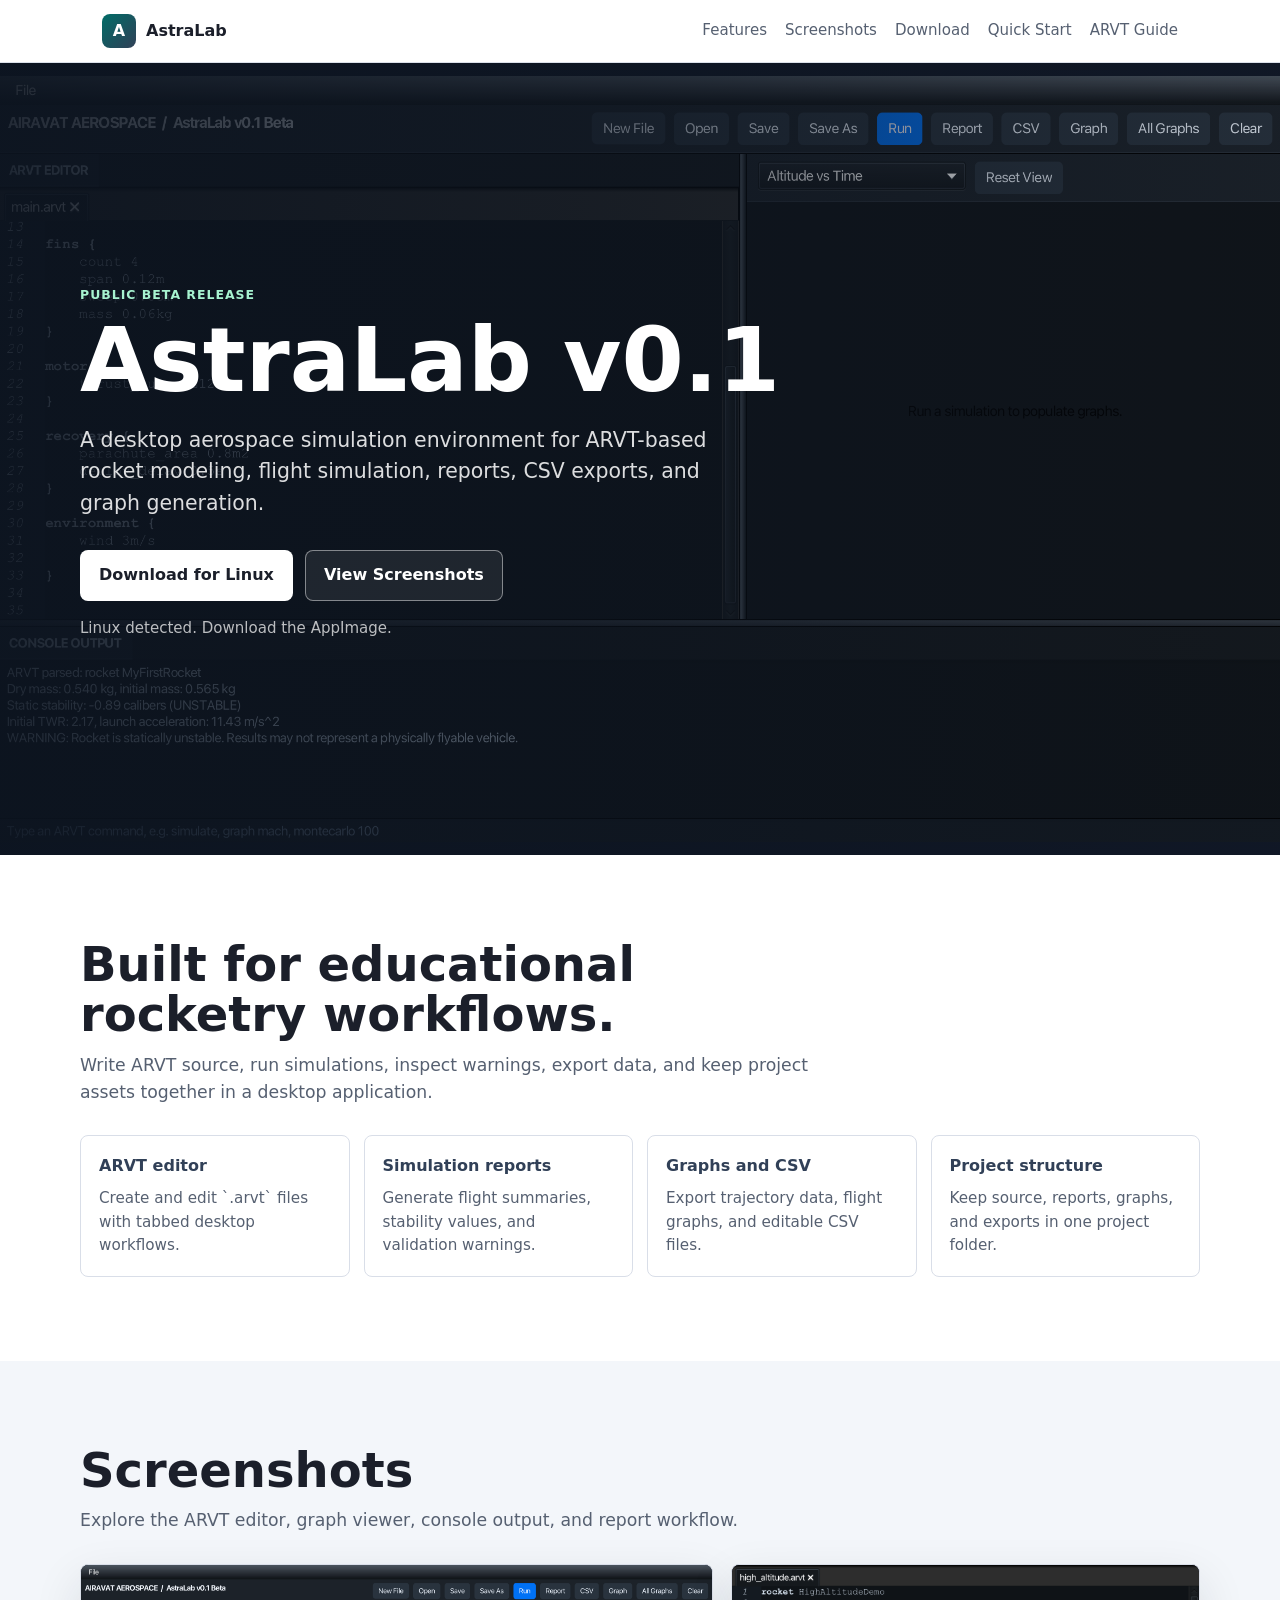
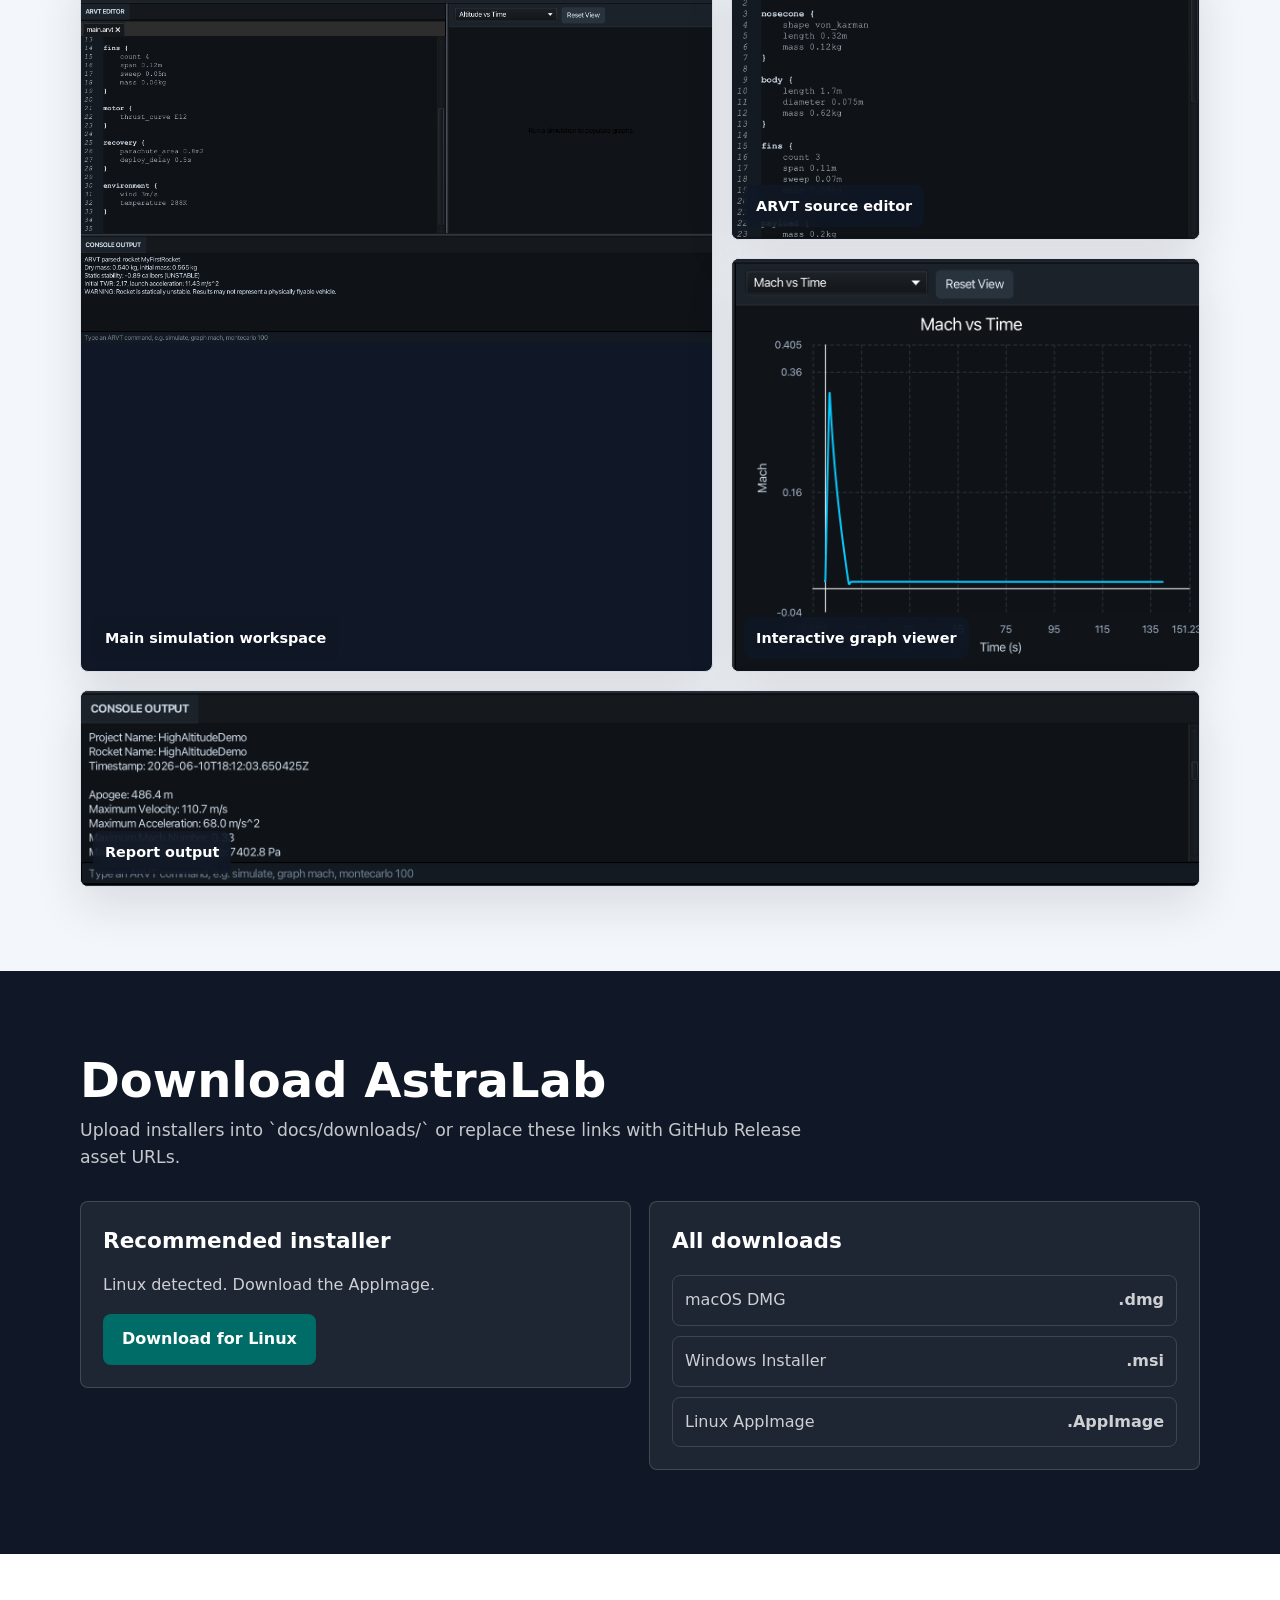
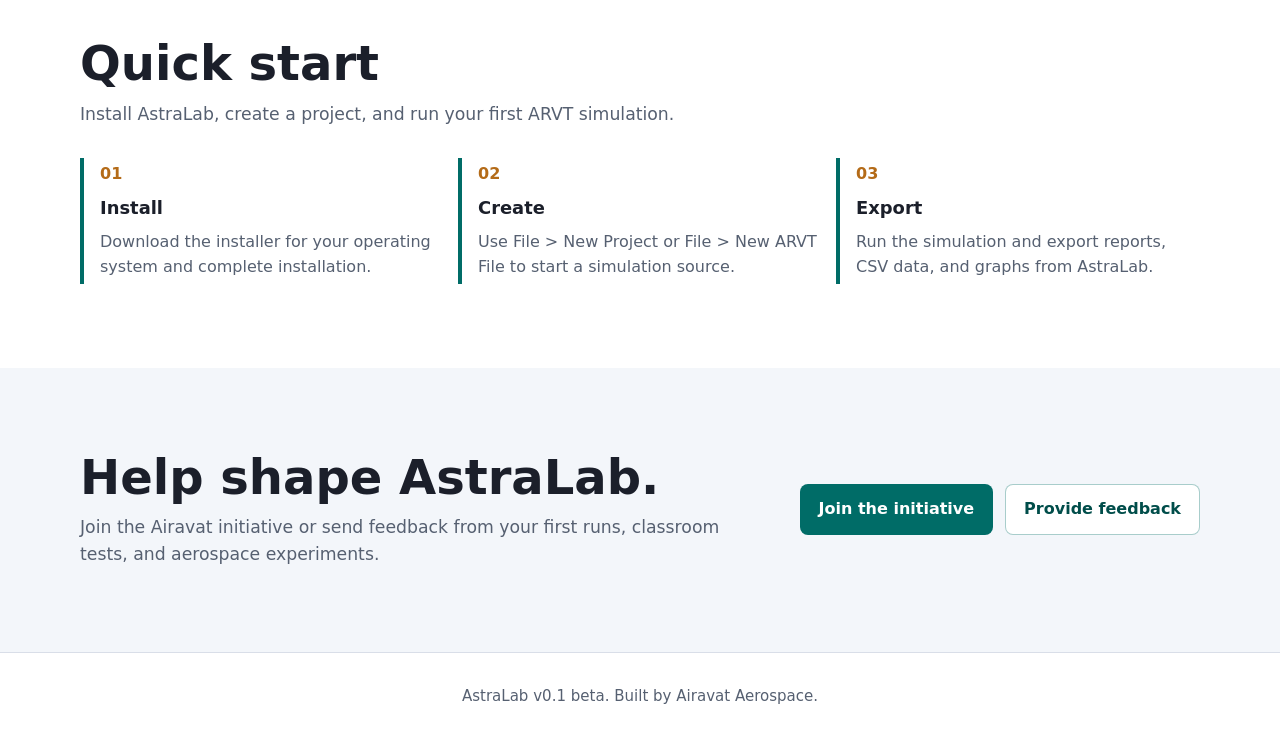
<file: index.html>
<!doctype html>
<html lang="en">
<head>
  <meta charset="utf-8">
  <meta name="viewport" content="width=device-width, initial-scale=1">
  <meta name="description" content="AstraLab is a JavaFX desktop aerospace simulation environment built around ARVT.">
  <title>AstraLab v0.1 | Aerospace Simulation Environment</title>
  <style>
    :root {
      color-scheme: light;
      --ink: #1b1f2a;
      --muted: #566071;
      --line: #d9dee8;
      --surface: #ffffff;
      --soft: #f3f6fa;
      --accent: #006c67;
      --accent-dark: #004d4a;
      --steel: #314057;
      --amber: #b46b18;
      --shadow: 0 18px 48px rgba(27, 31, 42, 0.12);
      font-family: Inter, ui-sans-serif, system-ui, -apple-system, BlinkMacSystemFont, "Segoe UI", sans-serif;
    }

    * {
      box-sizing: border-box;
    }

    body {
      margin: 0;
      color: var(--ink);
      background: var(--surface);
      line-height: 1.55;
    }

    a {
      color: inherit;
    }

    .site-header {
      position: sticky;
      top: 0;
      z-index: 5;
      border-bottom: 1px solid rgba(217, 222, 232, 0.9);
      background: rgba(255, 255, 255, 0.92);
      backdrop-filter: blur(14px);
    }

    .nav {
      max-width: 1120px;
      margin: 0 auto;
      padding: 14px 22px;
      display: flex;
      align-items: center;
      justify-content: space-between;
      gap: 24px;
    }

    .brand {
      display: flex;
      align-items: center;
      gap: 10px;
      text-decoration: none;
      font-weight: 800;
      letter-spacing: 0;
    }

    .brand-mark {
      width: 34px;
      height: 34px;
      border-radius: 8px;
      display: grid;
      place-items: center;
      color: #fff;
      background: linear-gradient(135deg, var(--accent), var(--steel));
      font-weight: 900;
    }

    .nav-links {
      display: flex;
      align-items: center;
      gap: 18px;
      font-size: 0.94rem;
      color: var(--muted);
    }

    .nav-links a {
      text-decoration: none;
    }

    .nav-links a:hover {
      color: var(--ink);
    }

    .hero {
      min-height: 88vh;
      display: grid;
      align-items: center;
      background:
        linear-gradient(90deg, rgba(12, 20, 32, 0.9), rgba(12, 20, 32, 0.62), rgba(12, 20, 32, 0.18)),
        url("docs/assets/screenshots/app-overview.png");
      background-color: #111827;
      background-position: center, right center;
      background-repeat: no-repeat;
      background-size: cover, contain;
      color: #fff;
    }

    .hero-inner,
    .section-inner {
      width: min(1120px, calc(100% - 44px));
      margin: 0 auto;
    }

    .hero-content {
      max-width: 720px;
      padding: 94px 0 72px;
    }

    .eyebrow {
      color: #a7f3d0;
      font-weight: 800;
      text-transform: uppercase;
      letter-spacing: 0.08em;
      font-size: 0.78rem;
      margin: 0 0 14px;
    }

    h1 {
      margin: 0;
      font-size: clamp(2.7rem, 7vw, 5.7rem);
      line-height: 0.94;
      letter-spacing: 0;
    }

    .hero-copy {
      max-width: 640px;
      margin: 22px 0 30px;
      font-size: clamp(1.05rem, 2vw, 1.28rem);
      color: rgba(255, 255, 255, 0.86);
    }

    .actions {
      display: flex;
      flex-wrap: wrap;
      gap: 12px;
      align-items: center;
    }

    .button {
      min-height: 46px;
      display: inline-flex;
      align-items: center;
      justify-content: center;
      gap: 10px;
      border: 1px solid transparent;
      border-radius: 8px;
      padding: 12px 18px;
      font-weight: 800;
      text-decoration: none;
      cursor: pointer;
    }

    .button.primary {
      background: #ffffff;
      color: var(--ink);
    }

    .button.secondary {
      border-color: rgba(255, 255, 255, 0.45);
      color: #ffffff;
      background: rgba(255, 255, 255, 0.08);
    }

    .button.dark {
      color: #ffffff;
      background: var(--accent);
    }

    .button.dark:hover {
      background: var(--accent-dark);
    }

    .release-note {
      margin-top: 16px;
      color: rgba(255, 255, 255, 0.72);
      font-size: 0.94rem;
    }

    section {
      padding: 84px 0;
    }

    .intro {
      background: var(--surface);
    }

    .section-heading {
      max-width: 760px;
      margin-bottom: 30px;
    }

    h2 {
      margin: 0 0 12px;
      font-size: clamp(2rem, 4vw, 3rem);
      line-height: 1.05;
      letter-spacing: 0;
    }

    .section-heading p {
      margin: 0;
      color: var(--muted);
      font-size: 1.08rem;
    }

    .feature-grid {
      display: grid;
      grid-template-columns: repeat(4, 1fr);
      gap: 14px;
    }

    .feature {
      border: 1px solid var(--line);
      border-radius: 8px;
      padding: 18px;
      background: var(--surface);
    }

    .feature strong {
      display: block;
      margin-bottom: 8px;
      color: var(--steel);
    }

    .feature p {
      margin: 0;
      color: var(--muted);
      font-size: 0.95rem;
    }

    .screenshots {
      background: var(--soft);
    }

    .screenshot-grid {
      display: grid;
      grid-template-columns: 1.35fr 1fr;
      gap: 18px;
      align-items: stretch;
    }

    .screenshot-frame {
      position: relative;
      margin: 0;
      border: 1px solid var(--line);
      border-radius: 8px;
      background: #101827;
      box-shadow: var(--shadow);
      overflow: hidden;
    }

    .screenshot-frame.wide {
      grid-column: 1 / -1;
    }

    .screenshot-frame img {
      display: block;
      width: 100%;
      height: auto;
      object-fit: contain;
      object-position: center;
    }

    .screenshot-frame figcaption {
      position: absolute;
      left: 12px;
      bottom: 12px;
      padding: 10px 12px;
      border-radius: 8px;
      color: #ffffff;
      background: rgba(16, 24, 39, 0.82);
      font-weight: 800;
      font-size: 0.9rem;
      backdrop-filter: blur(10px);
    }

    .side-stack {
      display: grid;
      gap: 18px;
    }

    .download {
      background: #101827;
      color: #ffffff;
    }

    .download .section-heading p {
      color: rgba(255, 255, 255, 0.76);
    }

    .download-panel {
      display: grid;
      grid-template-columns: 1fr 1fr;
      gap: 18px;
      align-items: start;
    }

    .download-box {
      border-radius: 8px;
      border: 1px solid rgba(255, 255, 255, 0.16);
      background: rgba(255, 255, 255, 0.06);
      padding: 22px;
    }

    .download-box h3 {
      margin: 0 0 10px;
      font-size: 1.35rem;
    }

    .download-box p,
    .download-list {
      color: rgba(255, 255, 255, 0.78);
    }

    .download-list {
      display: grid;
      gap: 10px;
      margin-top: 18px;
    }

    .download-row {
      display: flex;
      align-items: center;
      justify-content: space-between;
      gap: 12px;
      padding: 12px;
      border: 1px solid rgba(255, 255, 255, 0.14);
      border-radius: 8px;
      text-decoration: none;
    }

    .download-row:hover {
      background: rgba(255, 255, 255, 0.08);
    }

    .quickstart {
      background: var(--surface);
    }

    .community {
      background: var(--soft);
    }

    .community-inner {
      display: grid;
      grid-template-columns: 1fr auto;
      gap: 28px;
      align-items: center;
    }

    .community-copy {
      max-width: 720px;
    }

    .community-copy p {
      margin: 0;
      color: var(--muted);
      font-size: 1.08rem;
    }

    .button.outline {
      color: var(--accent-dark);
      border-color: rgba(0, 108, 103, 0.34);
      background: #ffffff;
    }

    .button.outline:hover {
      border-color: var(--accent);
    }

    .steps {
      display: grid;
      grid-template-columns: repeat(3, 1fr);
      gap: 14px;
      counter-reset: steps;
    }

    .step {
      counter-increment: steps;
      border-left: 4px solid var(--accent);
      padding: 4px 0 4px 16px;
    }

    .step::before {
      content: counter(steps, decimal-leading-zero);
      display: block;
      margin-bottom: 8px;
      color: var(--amber);
      font-weight: 900;
    }

    .step h3 {
      margin: 0 0 8px;
      font-size: 1.12rem;
    }

    .step p {
      margin: 0;
      color: var(--muted);
    }

    .footer {
      padding: 32px 22px;
      border-top: 1px solid var(--line);
      color: var(--muted);
      text-align: center;
      font-size: 0.94rem;
    }

    @media (max-width: 860px) {
      .nav {
        align-items: flex-start;
        flex-direction: column;
      }

      .nav-links {
        flex-wrap: wrap;
      }

      .hero {
        min-height: 82vh;
        background:
          linear-gradient(180deg, rgba(12, 20, 32, 0.9), rgba(12, 20, 32, 0.68)),
          url("docs/assets/screenshots/app-overview.png");
        background-repeat: no-repeat;
        background-position: center, center bottom;
        background-size: cover, contain;
      }

      .feature-grid,
      .screenshot-grid,
      .download-panel,
      .steps,
      .community-inner {
        grid-template-columns: 1fr;
      }

      .community-inner .actions {
        justify-content: flex-start;
      }

    }
  </style>
</head>
<body>
  <header class="site-header">
    <nav class="nav" aria-label="Main navigation">
      <a class="brand" href="#top" aria-label="AstraLab home">
        <span class="brand-mark">A</span>
        <span>AstraLab</span>
      </a>
      <div class="nav-links">
        <a href="#features">Features</a>
        <a href="#screenshots">Screenshots</a>
        <a href="#download">Download</a>
        <a href="docs/QuickStart.pdf" target="_blank" rel="noopener" type="application/pdf">Quick Start</a>
        <a href="docs/ARVT_Guide.pdf" target="_blank" rel="noopener" type="application/pdf">ARVT Guide</a>
      </div>
    </nav>
  </header>

  <main id="top">
    <section class="hero" aria-label="AstraLab overview">
      <div class="hero-inner">
        <div class="hero-content">
          <p class="eyebrow">Public beta release</p>
          <h1>AstraLab v0.1</h1>
          <p class="hero-copy">
            A desktop aerospace simulation environment for ARVT-based rocket modeling,
            flight simulation, reports, CSV exports, and graph generation.
          </p>
          <div class="actions">
            <a class="button primary" id="primaryDownload" href="#download" download>Download AstraLab</a>
            <a class="button secondary" href="#screenshots">View Screenshots</a>
          </div>
          <p class="release-note" id="detectedPlatform">Choose your installer below.</p>
        </div>
      </div>
    </section>

    <section class="intro" id="features">
      <div class="section-inner">
        <div class="section-heading">
          <h2>Built for educational rocketry workflows.</h2>
          <p>
            Write ARVT source, run simulations, inspect warnings, export data, and keep
            project assets together in a desktop application.
          </p>
        </div>
        <div class="feature-grid">
          <article class="feature">
            <strong>ARVT editor</strong>
            <p>Create and edit `.arvt` files with tabbed desktop workflows.</p>
          </article>
          <article class="feature">
            <strong>Simulation reports</strong>
            <p>Generate flight summaries, stability values, and validation warnings.</p>
          </article>
          <article class="feature">
            <strong>Graphs and CSV</strong>
            <p>Export trajectory data, flight graphs, and editable CSV files.</p>
          </article>
          <article class="feature">
            <strong>Project structure</strong>
            <p>Keep source, reports, graphs, and exports in one project folder.</p>
          </article>
        </div>
      </div>
    </section>

    <section class="screenshots" id="screenshots">
      <div class="section-inner">
        <div class="section-heading">
          <h2>Screenshots</h2>
          <p>Explore the ARVT editor, graph viewer, console output, and report workflow.</p>
        </div>
        <div class="screenshot-grid">
          <figure class="screenshot-frame large">
            <img src="docs/assets/screenshots/app-overview.png" alt="AstraLab desktop interface with ARVT editor, graph panel, and console warnings.">
            <figcaption>Main simulation workspace</figcaption>
          </figure>
          <div class="side-stack">
            <figure class="screenshot-frame">
              <img src="docs/assets/screenshots/arvt-editor.png" alt="AstraLab ARVT editor showing a high altitude rocket source file.">
              <figcaption>ARVT source editor</figcaption>
            </figure>
            <figure class="screenshot-frame">
              <img src="docs/assets/screenshots/graph-viewer.png" alt="AstraLab graph viewer showing Mach versus time.">
              <figcaption>Interactive graph viewer</figcaption>
            </figure>
          </div>
          <figure class="screenshot-frame wide">
            <img src="docs/assets/screenshots/report-output.png" alt="AstraLab console report output with apogee, velocity, acceleration, Mach number, and dynamic pressure.">
            <figcaption>Report output</figcaption>
          </figure>
        </div>
      </div>
    </section>

    <section class="download" id="download">
      <div class="section-inner">
        <div class="section-heading">
          <h2>Download AstraLab</h2>
          <p>
            Upload installers into `docs/downloads/` or replace these links with GitHub
            Release asset URLs.
          </p>
        </div>
        <div class="download-panel">
          <article class="download-box">
            <h3>Recommended installer</h3>
            <p id="recommendedText">Select the installer for your operating system.</p>
            <a class="button dark" id="recommendedDownload" href="docs/downloads/AstraLab-1.0.0.dmg" download>
              Download for macOS
            </a>
          </article>
          <article class="download-box">
            <h3>All downloads</h3>
            <div class="download-list">
              <a class="download-row" href="docs/downloads/AstraLab-1.0.0.dmg" download>
                <span>macOS DMG</span>
                <strong>.dmg</strong>
              </a>
              <a class="download-row" href="https://github.com/Dhpla12/The-Airavat-Initiative-AstraLab/releases/latest/download/AstraLab-1.0.0.msi">
                <span>Windows Installer</span>
                <strong>.msi</strong>
              </a>
              <a class="download-row" href="https://github.com/Dhpla12/The-Airavat-Initiative-AstraLab/releases/latest/download/AstraLab-1.0.0.AppImage">
                <span>Linux AppImage</span>
                <strong>.AppImage</strong>
              </a>
            </div>
          </article>
        </div>
      </div>
    </section>

    <section class="quickstart">
      <div class="section-inner">
        <div class="section-heading">
          <h2>Quick start</h2>
          <p>Install AstraLab, create a project, and run your first ARVT simulation.</p>
        </div>
        <div class="steps">
          <article class="step">
            <h3>Install</h3>
            <p>Download the installer for your operating system and complete installation.</p>
          </article>
          <article class="step">
            <h3>Create</h3>
            <p>Use File > New Project or File > New ARVT File to start a simulation source.</p>
          </article>
          <article class="step">
            <h3>Export</h3>
            <p>Run the simulation and export reports, CSV data, and graphs from AstraLab.</p>
          </article>
        </div>
      </div>
    </section>

    <section class="community" id="community">
      <div class="section-inner community-inner">
        <div class="community-copy">
          <h2>Help shape AstraLab.</h2>
          <p>
            Join the Airavat initiative or send feedback from your first runs,
            classroom tests, and aerospace experiments.
          </p>
        </div>
        <div class="actions">
          <a class="button dark" href="https://forms.gle/S9xN9F7RcoXBY46h9" target="_blank" rel="noopener">Join the initiative</a>
          <a class="button outline" href="https://forms.gle/KiEys1QFPzZQ9gyn6" target="_blank" rel="noopener">Provide feedback</a>
        </div>
      </div>
    </section>
  </main>

  <footer class="footer">
    <span>AstraLab v0.1 beta. Built by Airavat Aerospace.</span>
  </footer>

  <script>
    const downloads = {
      mac: {
        label: "Download for macOS",
        href: "docs/downloads/AstraLab-1.0.0.dmg",
        note: "macOS detected. Download the DMG installer."
      },
      windows: {
        label: "Download for Windows",
        href: "https://github.com/Dhpla12/The-Airavat-Initiative-AstraLab/releases/latest/download/AstraLab-1.0.0.msi",
        note: "Windows detected. Download the MSI installer."
      },
      linux: {
        label: "Download for Linux",
        href: "https://github.com/Dhpla12/The-Airavat-Initiative-AstraLab/releases/latest/download/AstraLab-1.0.0.AppImage",
        note: "Linux detected. Download the AppImage."
      }
    };

    function detectPlatform() {
      const platform = navigator.userAgentData?.platform || navigator.platform || navigator.userAgent;
      const value = platform.toLowerCase();
      if (value.includes("win")) return "windows";
      if (value.includes("mac")) return "mac";
      if (value.includes("linux")) return "linux";
      return "mac";
    }

    const selected = downloads[detectPlatform()];
    const primary = document.getElementById("primaryDownload");
    const recommended = document.getElementById("recommendedDownload");
    const recommendedText = document.getElementById("recommendedText");
    const detectedPlatform = document.getElementById("detectedPlatform");

    [primary, recommended].forEach((link) => {
      link.href = selected.href;
      link.textContent = selected.label;
      link.setAttribute("download", "");
    });

    recommendedText.textContent = selected.note;
    detectedPlatform.textContent = selected.note;
  </script>
</body>
</html>
</file>
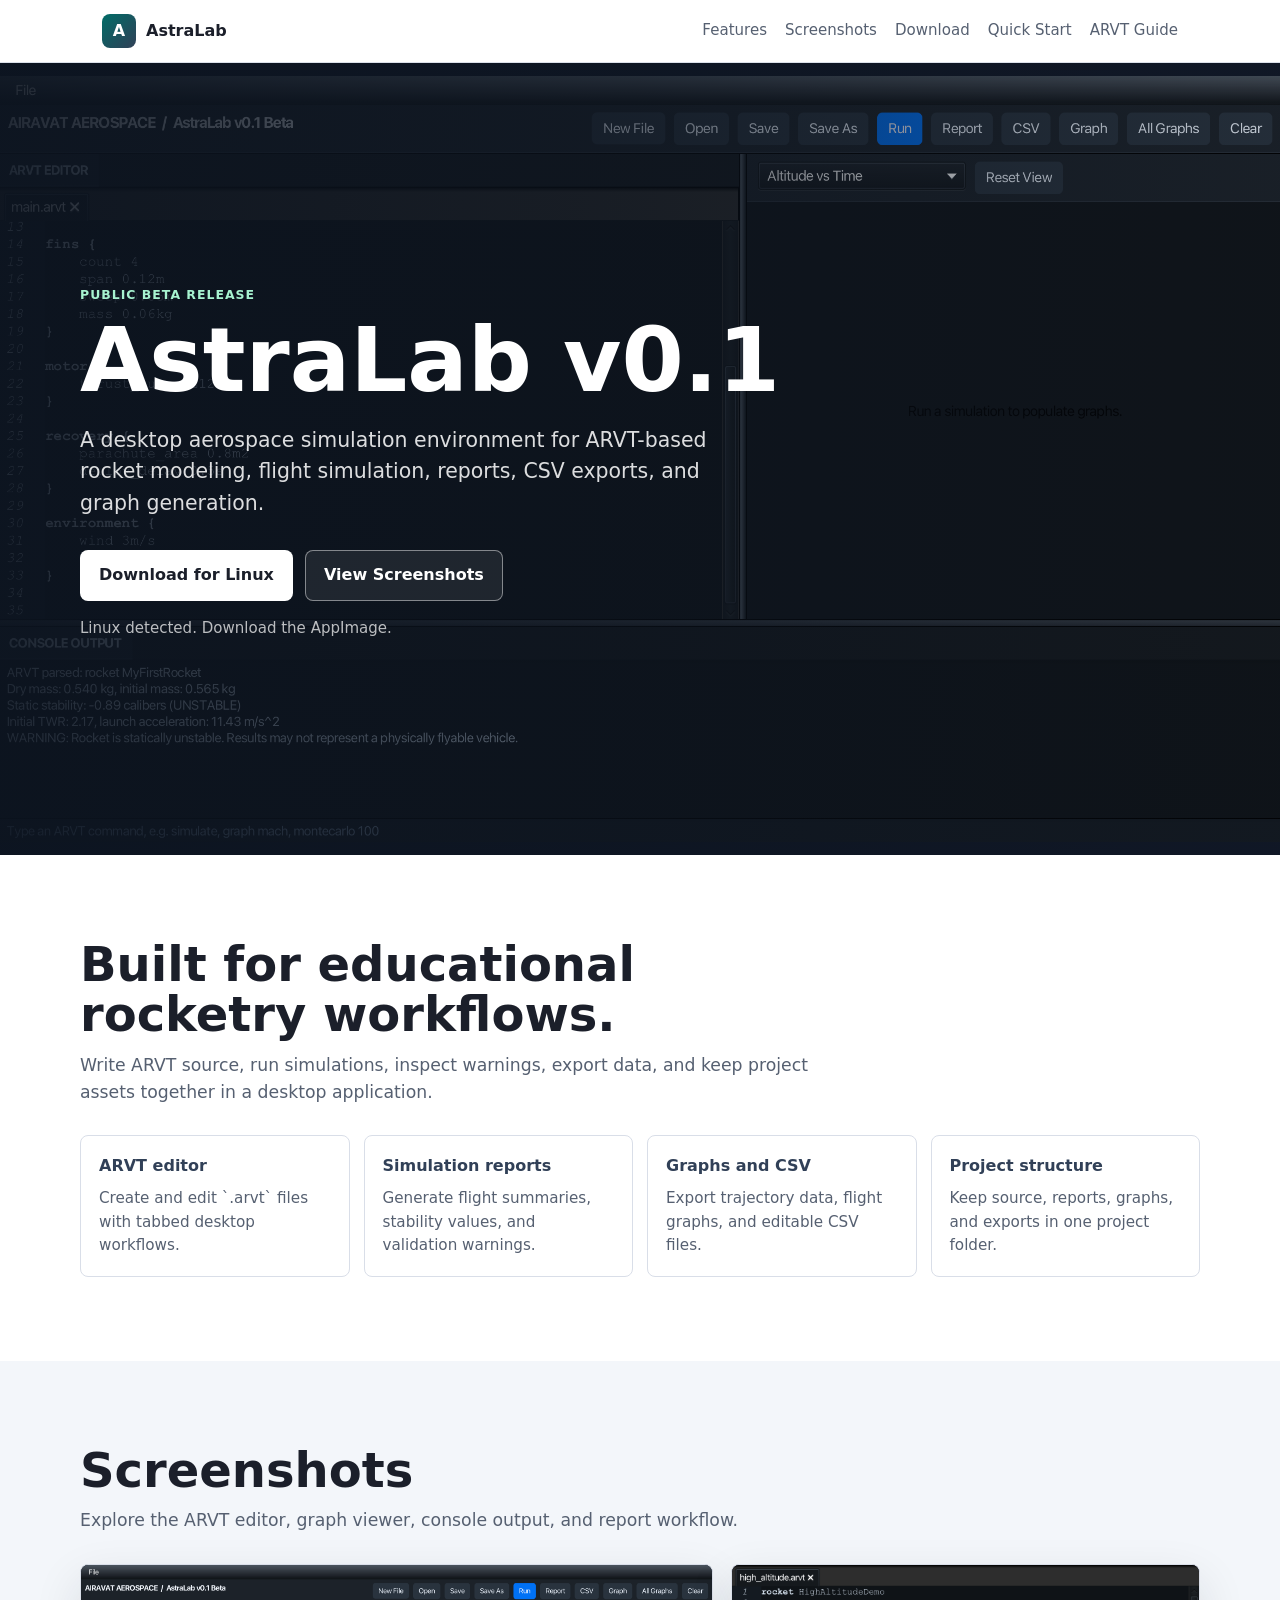
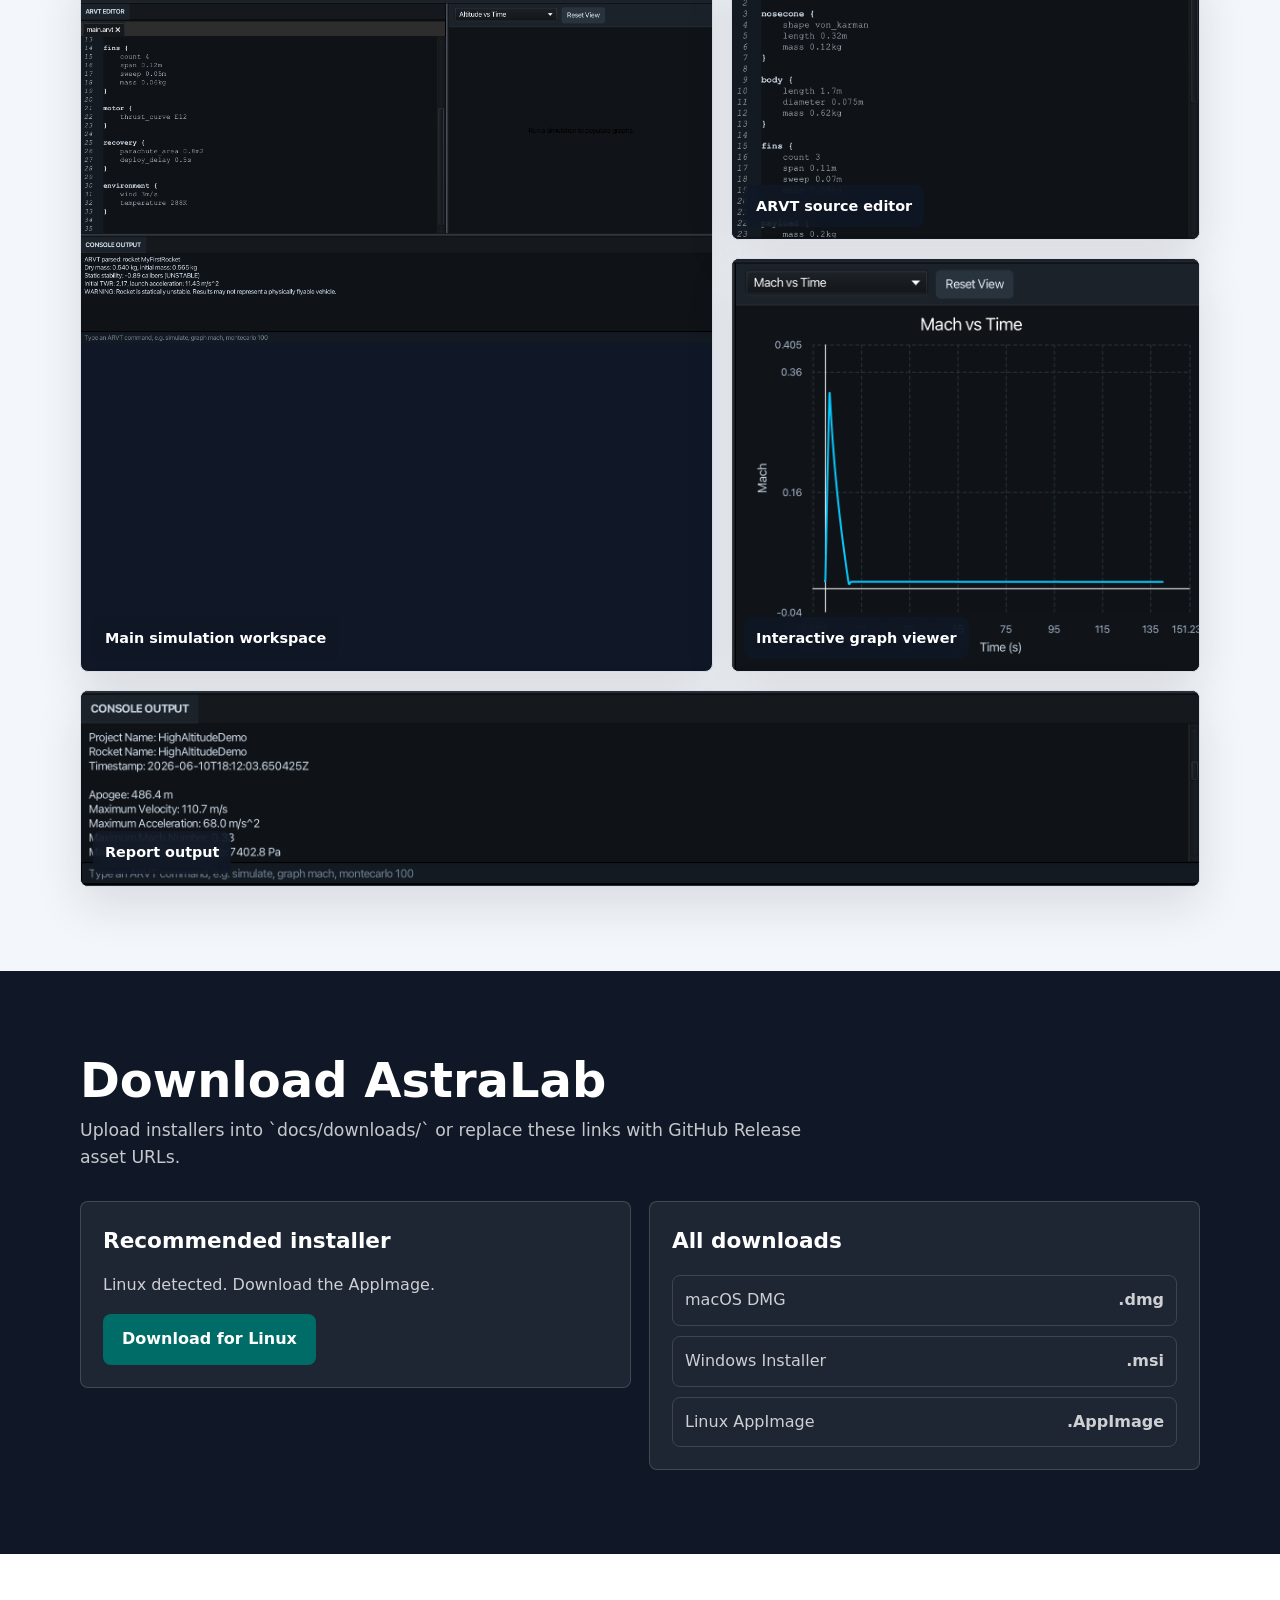
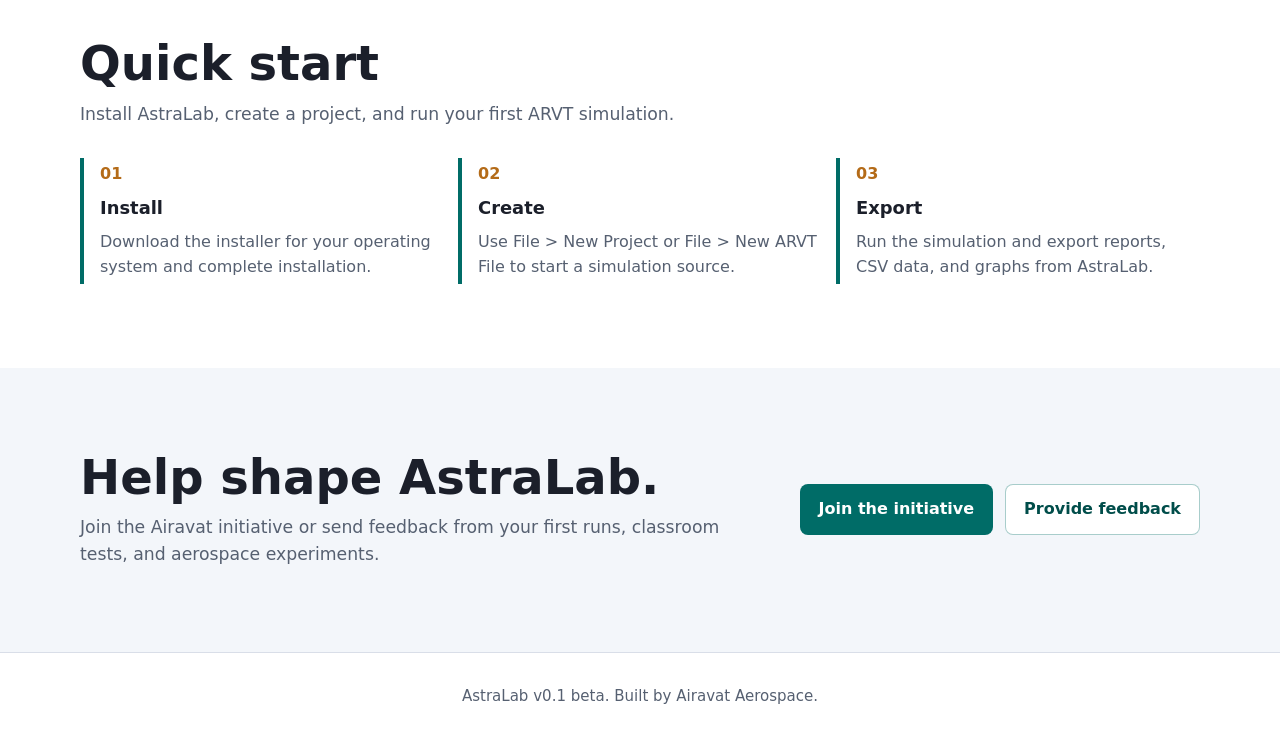
<file: docs/index.html>
<!doctype html>
<html lang="en">
<head>
  <meta charset="utf-8">
  <meta name="viewport" content="width=device-width, initial-scale=1">
  <meta name="description" content="AstraLab is a JavaFX desktop aerospace simulation environment built around ARVT.">
  <title>AstraLab v0.1 | Aerospace Simulation Environment</title>
  <style>
    :root {
      color-scheme: light;
      --ink: #1b1f2a;
      --muted: #566071;
      --line: #d9dee8;
      --surface: #ffffff;
      --soft: #f3f6fa;
      --accent: #006c67;
      --accent-dark: #004d4a;
      --steel: #314057;
      --amber: #b46b18;
      --shadow: 0 18px 48px rgba(27, 31, 42, 0.12);
      font-family: Inter, ui-sans-serif, system-ui, -apple-system, BlinkMacSystemFont, "Segoe UI", sans-serif;
    }

    * {
      box-sizing: border-box;
    }

    body {
      margin: 0;
      color: var(--ink);
      background: var(--surface);
      line-height: 1.55;
    }

    a {
      color: inherit;
    }

    .site-header {
      position: sticky;
      top: 0;
      z-index: 5;
      border-bottom: 1px solid rgba(217, 222, 232, 0.9);
      background: rgba(255, 255, 255, 0.92);
      backdrop-filter: blur(14px);
    }

    .nav {
      max-width: 1120px;
      margin: 0 auto;
      padding: 14px 22px;
      display: flex;
      align-items: center;
      justify-content: space-between;
      gap: 24px;
    }

    .brand {
      display: flex;
      align-items: center;
      gap: 10px;
      text-decoration: none;
      font-weight: 800;
      letter-spacing: 0;
    }

    .brand-mark {
      width: 34px;
      height: 34px;
      border-radius: 8px;
      display: grid;
      place-items: center;
      color: #fff;
      background: linear-gradient(135deg, var(--accent), var(--steel));
      font-weight: 900;
    }

    .nav-links {
      display: flex;
      align-items: center;
      gap: 18px;
      font-size: 0.94rem;
      color: var(--muted);
    }

    .nav-links a {
      text-decoration: none;
    }

    .nav-links a:hover {
      color: var(--ink);
    }

    .hero {
      min-height: 88vh;
      display: grid;
      align-items: center;
      background:
        linear-gradient(90deg, rgba(12, 20, 32, 0.9), rgba(12, 20, 32, 0.62), rgba(12, 20, 32, 0.18)),
        url("assets/screenshots/app-overview.png");
      background-color: #111827;
      background-position: center, right center;
      background-repeat: no-repeat;
      background-size: cover, contain;
      color: #fff;
    }

    .hero-inner,
    .section-inner {
      width: min(1120px, calc(100% - 44px));
      margin: 0 auto;
    }

    .hero-content {
      max-width: 720px;
      padding: 94px 0 72px;
    }

    .eyebrow {
      color: #a7f3d0;
      font-weight: 800;
      text-transform: uppercase;
      letter-spacing: 0.08em;
      font-size: 0.78rem;
      margin: 0 0 14px;
    }

    h1 {
      margin: 0;
      font-size: clamp(2.7rem, 7vw, 5.7rem);
      line-height: 0.94;
      letter-spacing: 0;
    }

    .hero-copy {
      max-width: 640px;
      margin: 22px 0 30px;
      font-size: clamp(1.05rem, 2vw, 1.28rem);
      color: rgba(255, 255, 255, 0.86);
    }

    .actions {
      display: flex;
      flex-wrap: wrap;
      gap: 12px;
      align-items: center;
    }

    .button {
      min-height: 46px;
      display: inline-flex;
      align-items: center;
      justify-content: center;
      gap: 10px;
      border: 1px solid transparent;
      border-radius: 8px;
      padding: 12px 18px;
      font-weight: 800;
      text-decoration: none;
      cursor: pointer;
    }

    .button.primary {
      background: #ffffff;
      color: var(--ink);
    }

    .button.secondary {
      border-color: rgba(255, 255, 255, 0.45);
      color: #ffffff;
      background: rgba(255, 255, 255, 0.08);
    }

    .button.dark {
      color: #ffffff;
      background: var(--accent);
    }

    .button.dark:hover {
      background: var(--accent-dark);
    }

    .release-note {
      margin-top: 16px;
      color: rgba(255, 255, 255, 0.72);
      font-size: 0.94rem;
    }

    section {
      padding: 84px 0;
    }

    .intro {
      background: var(--surface);
    }

    .section-heading {
      max-width: 760px;
      margin-bottom: 30px;
    }

    h2 {
      margin: 0 0 12px;
      font-size: clamp(2rem, 4vw, 3rem);
      line-height: 1.05;
      letter-spacing: 0;
    }

    .section-heading p {
      margin: 0;
      color: var(--muted);
      font-size: 1.08rem;
    }

    .feature-grid {
      display: grid;
      grid-template-columns: repeat(4, 1fr);
      gap: 14px;
    }

    .feature {
      border: 1px solid var(--line);
      border-radius: 8px;
      padding: 18px;
      background: var(--surface);
    }

    .feature strong {
      display: block;
      margin-bottom: 8px;
      color: var(--steel);
    }

    .feature p {
      margin: 0;
      color: var(--muted);
      font-size: 0.95rem;
    }

    .screenshots {
      background: var(--soft);
    }

    .screenshot-grid {
      display: grid;
      grid-template-columns: 1.35fr 1fr;
      gap: 18px;
      align-items: stretch;
    }

    .screenshot-frame {
      position: relative;
      margin: 0;
      border: 1px solid var(--line);
      border-radius: 8px;
      background: #101827;
      box-shadow: var(--shadow);
      overflow: hidden;
    }

    .screenshot-frame.wide {
      grid-column: 1 / -1;
    }

    .screenshot-frame img {
      display: block;
      width: 100%;
      height: auto;
      object-fit: contain;
      object-position: center;
    }

    .screenshot-frame figcaption {
      position: absolute;
      left: 12px;
      bottom: 12px;
      padding: 10px 12px;
      border-radius: 8px;
      color: #ffffff;
      background: rgba(16, 24, 39, 0.82);
      font-weight: 800;
      font-size: 0.9rem;
      backdrop-filter: blur(10px);
    }

    .side-stack {
      display: grid;
      gap: 18px;
    }

    .download {
      background: #101827;
      color: #ffffff;
    }

    .download .section-heading p {
      color: rgba(255, 255, 255, 0.76);
    }

    .download-panel {
      display: grid;
      grid-template-columns: 1fr 1fr;
      gap: 18px;
      align-items: start;
    }

    .download-box {
      border-radius: 8px;
      border: 1px solid rgba(255, 255, 255, 0.16);
      background: rgba(255, 255, 255, 0.06);
      padding: 22px;
    }

    .download-box h3 {
      margin: 0 0 10px;
      font-size: 1.35rem;
    }

    .download-box p,
    .download-list {
      color: rgba(255, 255, 255, 0.78);
    }

    .download-list {
      display: grid;
      gap: 10px;
      margin-top: 18px;
    }

    .download-row {
      display: flex;
      align-items: center;
      justify-content: space-between;
      gap: 12px;
      padding: 12px;
      border: 1px solid rgba(255, 255, 255, 0.14);
      border-radius: 8px;
      text-decoration: none;
    }

    .download-row:hover {
      background: rgba(255, 255, 255, 0.08);
    }

    .quickstart {
      background: var(--surface);
    }

    .community {
      background: var(--soft);
    }

    .community-inner {
      display: grid;
      grid-template-columns: 1fr auto;
      gap: 28px;
      align-items: center;
    }

    .community-copy {
      max-width: 720px;
    }

    .community-copy p {
      margin: 0;
      color: var(--muted);
      font-size: 1.08rem;
    }

    .button.outline {
      color: var(--accent-dark);
      border-color: rgba(0, 108, 103, 0.34);
      background: #ffffff;
    }

    .button.outline:hover {
      border-color: var(--accent);
    }

    .steps {
      display: grid;
      grid-template-columns: repeat(3, 1fr);
      gap: 14px;
      counter-reset: steps;
    }

    .step {
      counter-increment: steps;
      border-left: 4px solid var(--accent);
      padding: 4px 0 4px 16px;
    }

    .step::before {
      content: counter(steps, decimal-leading-zero);
      display: block;
      margin-bottom: 8px;
      color: var(--amber);
      font-weight: 900;
    }

    .step h3 {
      margin: 0 0 8px;
      font-size: 1.12rem;
    }

    .step p {
      margin: 0;
      color: var(--muted);
    }

    .footer {
      padding: 32px 22px;
      border-top: 1px solid var(--line);
      color: var(--muted);
      text-align: center;
      font-size: 0.94rem;
    }

    @media (max-width: 860px) {
      .nav {
        align-items: flex-start;
        flex-direction: column;
      }

      .nav-links {
        flex-wrap: wrap;
      }

      .hero {
        min-height: 82vh;
        background:
          linear-gradient(180deg, rgba(12, 20, 32, 0.9), rgba(12, 20, 32, 0.68)),
          url("assets/screenshots/app-overview.png");
        background-repeat: no-repeat;
        background-position: center, center bottom;
        background-size: cover, contain;
      }

      .feature-grid,
      .screenshot-grid,
      .download-panel,
      .steps,
      .community-inner {
        grid-template-columns: 1fr;
      }

      .community-inner .actions {
        justify-content: flex-start;
      }

    }
  </style>
</head>
<body>
  <header class="site-header">
    <nav class="nav" aria-label="Main navigation">
      <a class="brand" href="#top" aria-label="AstraLab home">
        <span class="brand-mark">A</span>
        <span>AstraLab</span>
      </a>
      <div class="nav-links">
        <a href="#features">Features</a>
        <a href="#screenshots">Screenshots</a>
        <a href="#download">Download</a>
        <a href="QuickStart.pdf" target="_blank" rel="noopener" type="application/pdf">Quick Start</a>
        <a href="ARVT_Guide.pdf" target="_blank" rel="noopener" type="application/pdf">ARVT Guide</a>
      </div>
    </nav>
  </header>

  <main id="top">
    <section class="hero" aria-label="AstraLab overview">
      <div class="hero-inner">
        <div class="hero-content">
          <p class="eyebrow">Public beta release</p>
          <h1>AstraLab v0.1</h1>
          <p class="hero-copy">
            A desktop aerospace simulation environment for ARVT-based rocket modeling,
            flight simulation, reports, CSV exports, and graph generation.
          </p>
          <div class="actions">
            <a class="button primary" id="primaryDownload" href="#download" download>Download AstraLab</a>
            <a class="button secondary" href="#screenshots">View Screenshots</a>
          </div>
          <p class="release-note" id="detectedPlatform">Choose your installer below.</p>
        </div>
      </div>
    </section>

    <section class="intro" id="features">
      <div class="section-inner">
        <div class="section-heading">
          <h2>Built for educational rocketry workflows.</h2>
          <p>
            Write ARVT source, run simulations, inspect warnings, export data, and keep
            project assets together in a desktop application.
          </p>
        </div>
        <div class="feature-grid">
          <article class="feature">
            <strong>ARVT editor</strong>
            <p>Create and edit `.arvt` files with tabbed desktop workflows.</p>
          </article>
          <article class="feature">
            <strong>Simulation reports</strong>
            <p>Generate flight summaries, stability values, and validation warnings.</p>
          </article>
          <article class="feature">
            <strong>Graphs and CSV</strong>
            <p>Export trajectory data, flight graphs, and editable CSV files.</p>
          </article>
          <article class="feature">
            <strong>Project structure</strong>
            <p>Keep source, reports, graphs, and exports in one project folder.</p>
          </article>
        </div>
      </div>
    </section>

    <section class="screenshots" id="screenshots">
      <div class="section-inner">
        <div class="section-heading">
          <h2>Screenshots</h2>
          <p>Explore the ARVT editor, graph viewer, console output, and report workflow.</p>
        </div>
        <div class="screenshot-grid">
          <figure class="screenshot-frame large">
            <img src="assets/screenshots/app-overview.png" alt="AstraLab desktop interface with ARVT editor, graph panel, and console warnings.">
            <figcaption>Main simulation workspace</figcaption>
          </figure>
          <div class="side-stack">
            <figure class="screenshot-frame">
              <img src="assets/screenshots/arvt-editor.png" alt="AstraLab ARVT editor showing a high altitude rocket source file.">
              <figcaption>ARVT source editor</figcaption>
            </figure>
            <figure class="screenshot-frame">
              <img src="assets/screenshots/graph-viewer.png" alt="AstraLab graph viewer showing Mach versus time.">
              <figcaption>Interactive graph viewer</figcaption>
            </figure>
          </div>
          <figure class="screenshot-frame wide">
            <img src="assets/screenshots/report-output.png" alt="AstraLab console report output with apogee, velocity, acceleration, Mach number, and dynamic pressure.">
            <figcaption>Report output</figcaption>
          </figure>
        </div>
      </div>
    </section>

    <section class="download" id="download">
      <div class="section-inner">
        <div class="section-heading">
          <h2>Download AstraLab</h2>
          <p>
            Upload installers into `docs/downloads/` or replace these links with GitHub
            Release asset URLs.
          </p>
        </div>
        <div class="download-panel">
          <article class="download-box">
            <h3>Recommended installer</h3>
            <p id="recommendedText">Select the installer for your operating system.</p>
            <a class="button dark" id="recommendedDownload" href="downloads/AstraLab-1.0.0.dmg" download>
              Download for macOS
            </a>
          </article>
          <article class="download-box">
            <h3>All downloads</h3>
            <div class="download-list">
              <a class="download-row" href="downloads/AstraLab-1.0.0.dmg" download>
                <span>macOS DMG</span>
                <strong>.dmg</strong>
              </a>
              <a class="download-row" href="https://github.com/Dhpla12/The-Airavat-Initiative-AstraLab/releases/latest/download/AstraLab-1.0.0.msi">
                <span>Windows Installer</span>
                <strong>.msi</strong>
              </a>
              <a class="download-row" href="https://github.com/Dhpla12/The-Airavat-Initiative-AstraLab/releases/latest/download/AstraLab-1.0.0.AppImage">
                <span>Linux AppImage</span>
                <strong>.AppImage</strong>
              </a>
            </div>
          </article>
        </div>
      </div>
    </section>

    <section class="quickstart">
      <div class="section-inner">
        <div class="section-heading">
          <h2>Quick start</h2>
          <p>Install AstraLab, create a project, and run your first ARVT simulation.</p>
        </div>
        <div class="steps">
          <article class="step">
            <h3>Install</h3>
            <p>Download the installer for your operating system and complete installation.</p>
          </article>
          <article class="step">
            <h3>Create</h3>
            <p>Use File > New Project or File > New ARVT File to start a simulation source.</p>
          </article>
          <article class="step">
            <h3>Export</h3>
            <p>Run the simulation and export reports, CSV data, and graphs from AstraLab.</p>
          </article>
        </div>
      </div>
    </section>

    <section class="community" id="community">
      <div class="section-inner community-inner">
        <div class="community-copy">
          <h2>Help shape AstraLab.</h2>
          <p>
            Join the Airavat initiative or send feedback from your first runs,
            classroom tests, and aerospace experiments.
          </p>
        </div>
        <div class="actions">
          <a class="button dark" href="https://forms.gle/S9xN9F7RcoXBY46h9" target="_blank" rel="noopener">Join the initiative</a>
          <a class="button outline" href="https://forms.gle/KiEys1QFPzZQ9gyn6" target="_blank" rel="noopener">Provide feedback</a>
        </div>
      </div>
    </section>
  </main>

  <footer class="footer">
    <span>AstraLab v0.1 beta. Built by Airavat Aerospace.</span>
  </footer>

  <script>
    const downloads = {
      mac: {
        label: "Download for macOS",
        href: "downloads/AstraLab-1.0.0.dmg",
        note: "macOS detected. Download the DMG installer."
      },
      windows: {
        label: "Download for Windows",
        href: "https://github.com/Dhpla12/The-Airavat-Initiative-AstraLab/releases/latest/download/AstraLab-1.0.0.msi",
        note: "Windows detected. Download the MSI installer."
      },
      linux: {
        label: "Download for Linux",
        href: "https://github.com/Dhpla12/The-Airavat-Initiative-AstraLab/releases/latest/download/AstraLab-1.0.0.AppImage",
        note: "Linux detected. Download the AppImage."
      }
    };

    function detectPlatform() {
      const platform = navigator.userAgentData?.platform || navigator.platform || navigator.userAgent;
      const value = platform.toLowerCase();
      if (value.includes("win")) return "windows";
      if (value.includes("mac")) return "mac";
      if (value.includes("linux")) return "linux";
      return "mac";
    }

    const selected = downloads[detectPlatform()];
    const primary = document.getElementById("primaryDownload");
    const recommended = document.getElementById("recommendedDownload");
    const recommendedText = document.getElementById("recommendedText");
    const detectedPlatform = document.getElementById("detectedPlatform");

    [primary, recommended].forEach((link) => {
      link.href = selected.href;
      link.textContent = selected.label;
      link.setAttribute("download", "");
    });

    recommendedText.textContent = selected.note;
    detectedPlatform.textContent = selected.note;
  </script>
</body>
</html>
</file>
